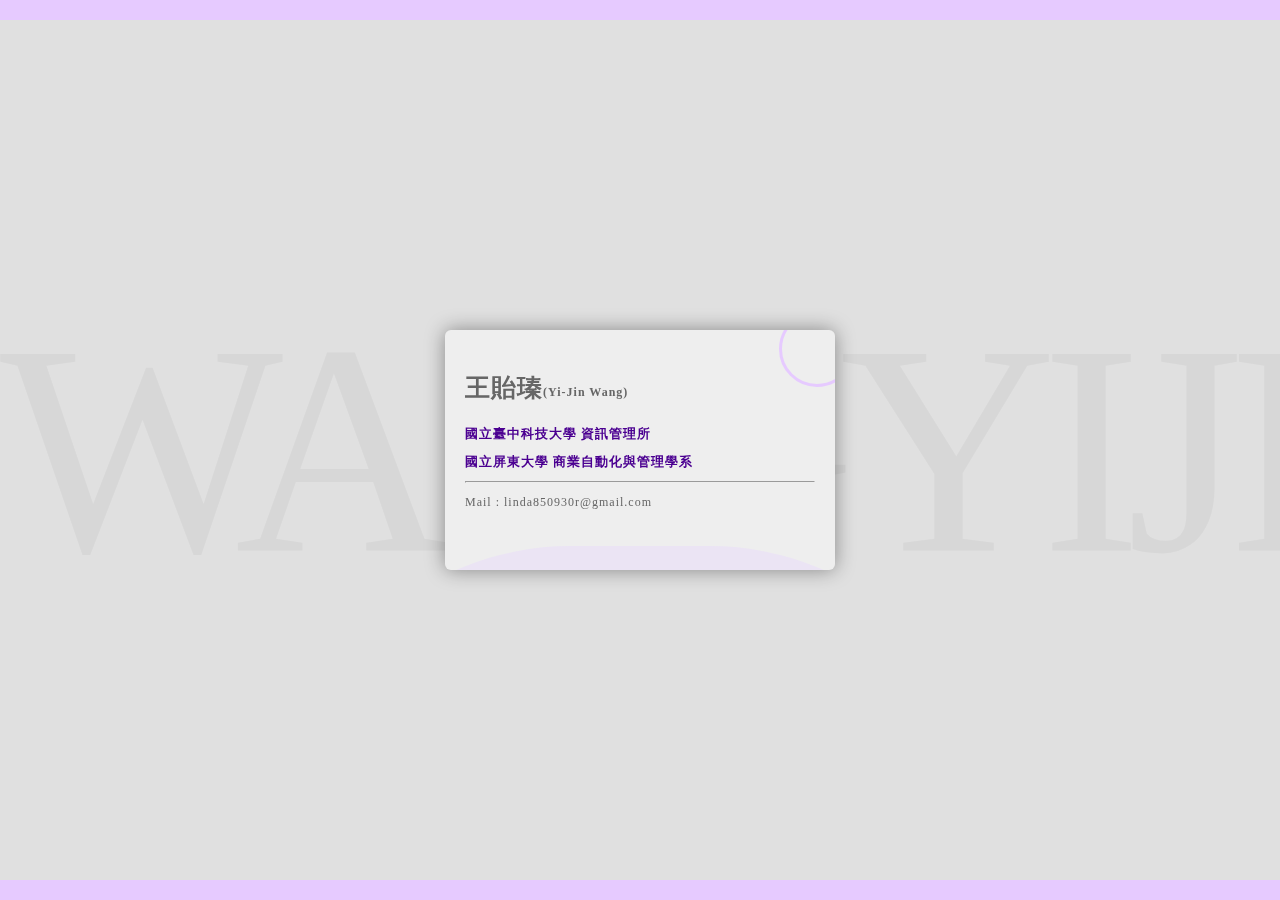
<file: index.html>
<!DOCTYPE html>
<html lang="en">
<head>
    <meta charset="UTF-8">
    <meta http-equiv="X-UA-Compatible" content="IE=edge">
    <meta name="viewport" content="width=device-width, initial-scale=1.0">
    <title>王貽瑧的個人履歷</title>
    <link rel="stylesheet" href="./css/style.css" type="text/css" />

</head>
<body>
    <div class="mark">WANGYIJIN</div>
    <div class="wrapper">
        <a class="btn" href="index1.html">
            <div class="namecard">
                <h2>王貽瑧<span>(Yi-Jin Wang)</span></h2>
                <h5>國立臺中科技大學 資訊管理所</h5>
                <h5>國立屏東大學 商業自動化與管理學系</h5>
                <hr>
                <p>Mail : linda850930r@gmail.com</p>
                <!-- <div class="circle circle1"></div> -->
                <div class="circle circle2"></div>
            </div>
        </a>
    </div>
</body>
</html>
</file>
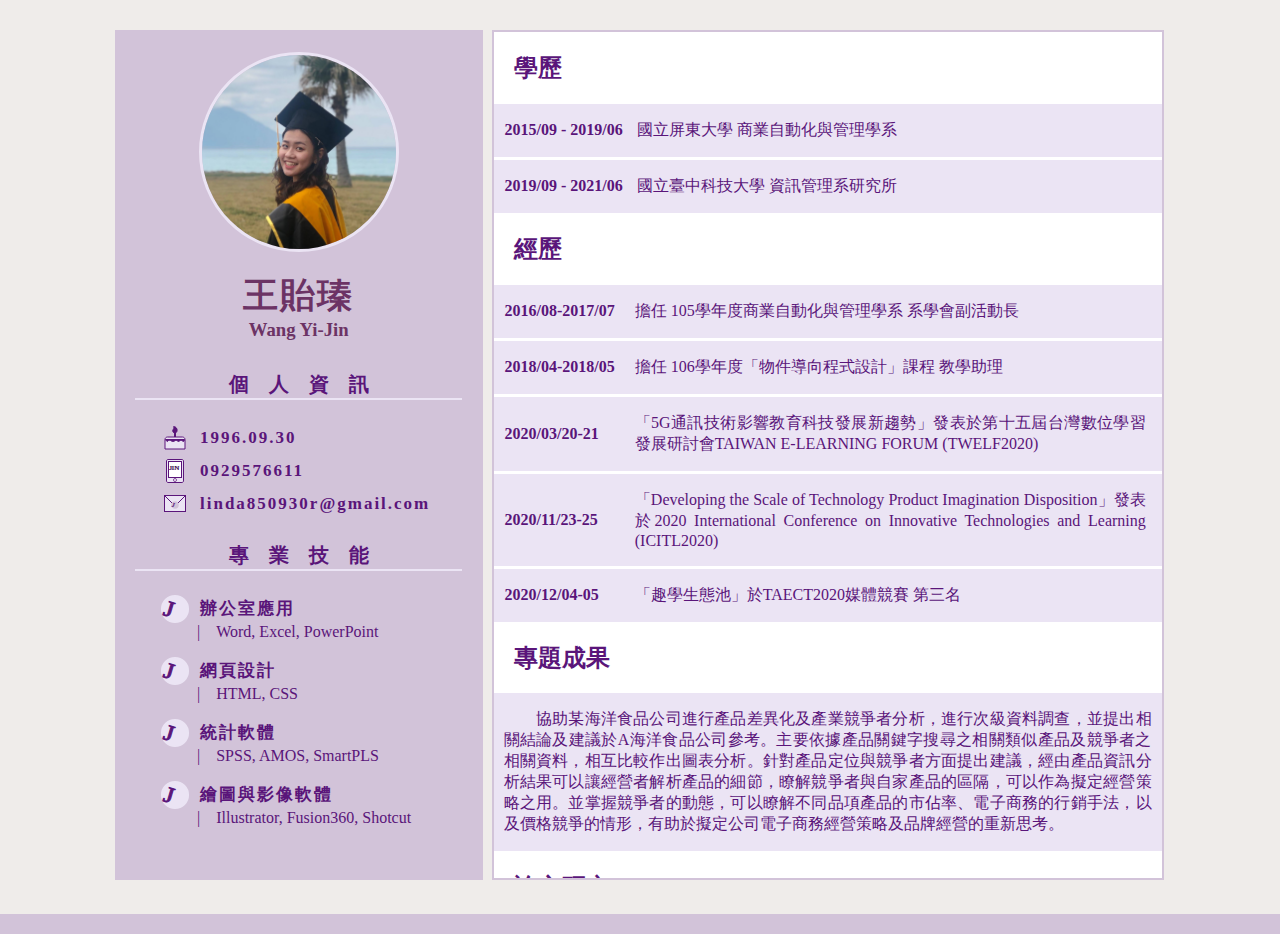
<file: index1.html>
<!DOCTYPE html>
<html lang="en">

<head>
    <meta charset="UTF-8">
    <meta http-equiv="X-UA-Compatible" content="IE=edge">
    <meta name="viewport" content="width=device-width, initial-scale=1.0">
    <title>王貽瑧的履歷</title>
    <link rel="stylesheet" href="./css/style1.css" type="text/css" />
</head>

<body>
    <div class="container">
        <div class="personal">
            <div class="headshot"><img class="headshot1" src="image/avatar.jpg" alt=""></div>
            <h2>王貽瑧</h2>
            <h3>Wang Yi-Jin</h3>
            <div class="introduce">
                <p class="introduce_title">個人資訊</p>
                <div class="personal_left">
                    <div class="picture"><img src="image/生日插圖.svg" alt=""></div>
                    <div class="picture"><img src="image/手機插圖.svg" alt=""></div>
                    <div class="picture"><img src="image/信箱插圖.svg" alt=""></div>
                </div>
                <div class="personal_right">
                    <p>1996.09.30</p>
                    <p>0929576611</p>
                    <p>linda850930r@gmail.com</p>
                </div>
                <p class="introduce_title">專業技能</p>
                <div class="personal_left">
                    <div class="content picture"><img src="image/項目.svg" alt=""></div>
                    <div class="personal_right">
                        <p>辦公室應用</p>
                    </div>
                    <p class="narrate">|　Word, Excel, PowerPoint</p>
                </div>
                <div class="personal_left">
                    <div class="content picture"><img src="image/項目.svg" alt=""></div>
                    <div class="personal_right">
                        <p>網頁設計</p>
                    </div>
                    <p class="narrate">|　HTML, CSS</p>
                </div>
                <div class="personal_left">
                    <div class="content picture"><img src="image/項目.svg" alt=""></div>
                    <div class="personal_right">
                        <p>統計軟體</p>
                    </div>
                    <p class="narrate">|　SPSS, AMOS, SmartPLS</p>
                </div>
                <div class="personal_left">
                    <div class="content picture"><img src="image/項目.svg" alt=""></div>
                    <div class="personal_right">
                        <p>繪圖與影像軟體</p>
                    </div>
                    <p class="narrate">|　Illustrator, Fusion360, Shotcut</p>
                </div>
            </div>
        </div>

        <div class="personal2">
            <div>
                <h2>學歷</h2>
                <div class="borderline"></div>
                <div class="education">
                    <div class="date">
                        <p>2015/09 - 2019/06</p>
                    </div>
                    <div class="narrate">
                        <p>國立屏東大學 商業自動化與管理學系</p>
                    </div>
                </div>
                <div class="education">
                    <div class="date">
                        <p>2019/09 - 2021/06</p>
                    </div>
                    <div class="narrate">
                        <p>國立臺中科技大學 資訊管理系研究所</p>
                    </div>
                </div>
            </div>

            <div>
                <h2>經歷</h2>
                <div class="experience">
                    <div class="date">
                        <p>2016/08-2017/07</p>
                    </div>
                    <div class="narrate">
                        <p>擔任 105學年度商業自動化與管理學系 系學會副活動長</p>
                    </div>
                </div>
                <div class="experience">
                    <div class="date">
                        <p>2018/04-2018/05</p>
                    </div>
                    <div class="narrate">
                        <p>擔任 106學年度「物件導向程式設計」課程 教學助理</p>
                    </div>
                </div>
                <div class="experience">
                    <div class="date">
                        <p>2020/03/20-21</p>
                    </div>
                    <div class="narrate">
                        <p>「5G通訊技術影響教育科技發展新趨勢」發表於第十五屆台灣數位學習發展研討會TAIWAN E-LEARNING FORUM (TWELF2020)</p>
                    </div>
                </div>
                <div class="experience">
                    <div class="date">
                        <p>2020/11/23-25</p>
                    </div>
                    <div class="narrate">
                        <p>「Developing the Scale of Technology Product Imagination Disposition」發表於2020 International
                            Conference on Innovative Technologies and Learning (ICITL2020)</p>
                    </div>
                </div>
                <div class="experience">
                    <div class="date">
                        <p>2020/12/04-05</p>
                    </div>
                    <div class="narrate">
                        <p>「趣學生態池」於TAECT2020媒體競賽 第三名</p>
                    </div>
                </div>
            </div>

            <div>
                <h2>專題成果</h2>
                <div class="achievement">
                    <div class="narrate">
                        <p>　　協助某海洋食品公司進行產品差異化及產業競爭者分析，進行次級資料調查，並提出相關結論及建議於A海洋食品公司參考。主要依據產品關鍵字搜尋之相關類似產品及競爭者之相關資料，相互比較作出圖表分析。針對產品定位與競爭者方面提出建議，經由產品資訊分析結果可以讓經營者解析產品的細節，瞭解競爭者與自家產品的區隔，可以作為擬定經營策略之用。並掌握競爭者的動態，可以瞭解不同品項產品的市佔率、電子商務的行銷手法，以及價格競爭的情形，有助於擬定公司電子商務經營策略及品牌經營的重新思考。</p>
                    </div>
                </div>
            </div>

            <div>
                <h2>論文研究</h2>
                <div class="achievement">
                    <div class="narrate">
                        <p>　　科技創業日益增加，加上新冠肺炎疫情的推波助瀾，科技產品發展如雨後春筍般的蓬勃發展，例如APP、智慧穿戴、影音平台與民眾的生活形影不離，對於科技產品網路創業意圖的形成知之甚少。以社會認知理論為框架及Amabile等人（1994）的動機理論為研究基礎，探討個人的科技產品想像傾向、網路創業內在動機（享受挑戰、樂在其中）、網路創業外在動機（外在酬賞、尋求認可），與環境的社會支持之關聯。</p>
                        <p>　　以臺灣地區18歲以上的成年人作為研究對象，回收568份有效問卷。資料分析使用IBM SPSS、AMOS及SmartPLS等統計軟體，進行探索性因素分析、項目分析與驗證性因素分析，並驗證假設路徑結果。文末，對科技產品的網路創業意圖形成提供具體建議。</p>
                    </div>
                </div>
            </div>

            <div>
                <h2>證照</h2>
                <div class="license">
                    <div>
                        <img class="picture" src="./image/MOS.jpg" alt="">
                        <span>2015/05/16 Microsoft Office Specialist</span>
                    </div>
                    <div>
                        <img class="picture" src="./image/IC3.jpg" alt="">
                        <span>2015/05/18 IC3</span>
                    </div>
                    <div>
                        <img class="picture" src="./image/ERP.jpg" alt="">
                        <span>2016/06 ERP軟體應用師-財務模組</span>
                    </div>
                    <div>
                        <img class="picture" src="./image/TQC+Dreamweaver.jpg" alt="">
                        <span>2016/06/07 網頁編輯製作Dreamweaver CS6</span>
                    </div>
                    
                    <div>
                        <img class="picture" src="./image/e-enterprise.jpg" alt="">
                        <span>2018/06/07 企業電子化規劃師-網路行銷</span>
                    </div>
                </div>
            </div>

        </div>
    </div>


</body>

</html>
</file>
<file: css/style.css>
* {
  position: relative;
}

html, body {
  width: 100%;
  height: 100%;
  margin: 0px;
  padding: 0px;
}

body {
  background-color: #E0E0E0;
  border-top: solid 20px #E6CAFF;
  border-bottom: solid 20px #E6CAFF;
  -webkit-box-sizing: border-box;
          box-sizing: border-box;
  overflow: hidden;
}

.wrapper {
  height: 100%;
}

.btn {
  text-decoration: none;
  position: absolute;
  width: 350px;
  height: 200px;
  padding: 20px;
  top: 50%;
  left: 50%;
  -webkit-transform: translate(-50%, -50%);
          transform: translate(-50%, -50%);
  background-color: #eee;
  letter-spacing: 1px;
  color: #666;
  overflow: hidden;
  border-radius: 6px;
  -webkit-box-shadow: 0px 0px 20px 0px rgba(0, 0, 0, 0.4);
          box-shadow: 0px 0px 20px 0px rgba(0, 0, 0, 0.4);
  -webkit-transition: 1s;
  transition: 1s;
}

.btn:before {
  content: "";
  background-color: #EBE4F4;
  position: absolute;
  width: 700px;
  height: 700px;
  border-radius: 40%;
  left: 50%;
  top: 90%;
  -webkit-transform: translateX(-50%);
          transform: translateX(-50%);
  -webkit-transition: 0.5s;
  transition: 0.5s;
  -webkit-animation: wave 5s infinite linear;
          animation: wave 5s infinite linear;
}

@-webkit-keyframes wave {
  0% {
    -webkit-transform: translateX(-50%) rotate(0deg);
            transform: translateX(-50%) rotate(0deg);
  }
  100% {
    -webkit-transform: translateX(-50%) rotate(360deg);
            transform: translateX(-50%) rotate(360deg);
  }
}

@keyframes wave {
  0% {
    -webkit-transform: translateX(-50%) rotate(0deg);
            transform: translateX(-50%) rotate(0deg);
  }
  100% {
    -webkit-transform: translateX(-50%) rotate(360deg);
            transform: translateX(-50%) rotate(360deg);
  }
}

.btn:hover {
  -webkit-box-shadow: 0px 0px 5px 0px rgba(0, 0, 0, 0.4);
          box-shadow: 0px 0px 5px 0px rgba(0, 0, 0, 0.4);
}

.btn:hover:before {
  width: 800px;
  height: 800px;
  top: 30%;
}

.btn:active .namecard {
  -webkit-box-shadow: 0px 0px 0px 0px rgba(0, 0, 0, 0.2);
          box-shadow: 0px 0px 0px 0px rgba(0, 0, 0, 0.2);
}

.namecard h2 {
  font-size: 25px;
  font-weight: 700;
}

.namecard h2 span {
  font-size: 12px;
  font-weight: 700;
}

.namecard h5 {
  color: #4B0091;
  margin: 10px 0px;
}

.namecard p {
  font-size: 12px;
}

.circle {
  width: 100px;
  height: 100px;
  border-radius: 100%;
  position: absolute;
}

.circle1 {
  right: 50px;
  bottom: -110px;
  background-color: #E6CAFF;
}

.circle2 {
  width: 70px;
  height: 70px;
  right: -40px;
  top: -60px;
  border: solid 3px #E6CAFF;
}

.mark {
  font-size: 300px;
  width: 100%;
  position: fixed;
  top: 50%;
  left: 50%;
  -webkit-transform: translate(-50%, -50%);
          transform: translate(-50%, -50%);
  font-weight: 100;
  color: rgba(0, 0, 0, 0.04);
  letter-spacing: -15px;
  text-align: center;
}

@media (max-width: 300px) {
  .namecard {
    width: 100%;
    height: 200px;
    margin: auto;
  }
}
/*# sourceMappingURL=style.css.map */
</file>
<file: css/style1.css>
@charset "UTF-8";
* {
  position: relative;
  -webkit-box-sizing: border-box;
          box-sizing: border-box;
}

html, body {
  padding: 0px;
  margin: 0px;
  background-color: #EFECEA;
}

::-webkit-scrollbar {
  width: 5px;
  height: 5px;
}

::-webkit-scrollbar-thumb {
  background-color: #EFECEA;
  border-radius: 5px;
}

hr {
  color: #5a157a;
  margin: 0px;
}

body {
  border-bottom: solid 20px #D2C3D9;
  font-family: Times New Roman, 微軟正黑體;
  color: #5a157a;
}

.test {
  border: solid 2px;
}

.container {
  margin: 30px auto;
  max-width: 1050px;
}

.content {
  display: inline-block;
  vertical-align: top;
  margin: 0px;
}

.personal {
  display: inline-block;
  vertical-align: top;
  margin: auto 5px auto 0px;
  width: 35%;
  height: 850px;
  background-color: #D2C3D9;
  border: 2px solid #D2C3D9;
}

.personal h2 {
  color: #6C3365;
  text-align: center;
  letter-spacing: 2px;
  margin: 0px;
  padding-top: 20px;
  font-size: 35px;
}

.personal h3 {
  color: #6C3365;
  text-align: center;
  margin: 0px;
}

.personal .introduce {
  top: 10px;
}

.personal .introduce .introduce_title {
  width: 90%;
  text-align: center;
  font-size: 20px;
  font-weight: 900;
  letter-spacing: 20px;
  text-indent: 20px;
  margin-left: auto;
  margin-right: auto;
  margin-top: 20px;
  color: #5a157a;
  border-bottom: 2px solid #EBE4F4;
}

.personal .headshot {
  margin-left: auto;
  margin-right: auto;
  width: 200px;
  height: 200px;
  margin-top: 20px;
  border: 3px solid #EBE4F4;
  border-radius: 50%;
  overflow: hidden;
}

.personal .headshot1 {
  margin: 0px;
  width: 250px;
  top: -35px;
  left: -25px;
  position: absolute;
}

.personal .information {
  top: 450px;
  margin-left: 10px;
}

.personal_left {
  display: inline-block;
  margin-left: 40px;
}

.personal_left .picture {
  width: 30px;
  height: 30px;
  margin: 3px;
}

.personal_left .narrate {
  top: -5px;
  margin-top: 0px;
  margin-bottom: 5px;
  padding-left: 40px;
}

.personal_right {
  display: inline-block;
  vertical-align: top;
}

.personal_right p {
  margin: 3px;
  font-size: 17px;
  line-height: 30px;
  font-weight: 900;
  letter-spacing: 2px;
}

.personal2 {
  display: inline-block;
  background-color: white;
  border: solid 2px #D2C3D9;
  margin: auto 0px auto 0px;
  width: 64%;
  height: 850px;
  overflow-y: auto;
}

.personal2 h2 {
  margin-left: 20px;
}

.education {
  background-color: #EBE4F4;
  margin-top: 3px;
}

.education .date {
  display: inline-block;
  margin-left: 11px;
  margin-right: 10px;
  font-weight: bold;
}

.education .narrate {
  display: inline-block;
}

.experience {
  background-color: #EBE4F4;
  margin-top: 3px;
  display: -webkit-box;
  display: -ms-flexbox;
  display: flex;
  -webkit-box-align: center;
      -ms-flex-align: center;
          align-items: center;
}

.experience .date {
  display: inline-block;
  margin-left: 11px;
  margin-right: 10px;
  width: 18%;
  vertical-align: top;
  font-weight: bold;
}

.experience .narrate {
  display: inline-block;
  width: 78%;
  padding-right: 10px;
  text-align: justify;
}

.achievement {
  background-color: #EBE4F4;
  margin-top: 3px;
  display: -webkit-box;
  display: -ms-flexbox;
  display: flex;
  -webkit-box-align: center;
      -ms-flex-align: center;
          align-items: center;
}

.achievement .narrate {
  width: 100%;
  padding: 0px 10px;
  text-align: justify;
}

.license {
  width: 100%;
  height: 500px;
  background-color: #EBE4F4;
}

.license div {
  width: 100%;
  height: 100%;
  position: absolute;
  opacity: 0;
  filter: alpha(opacity=0);
  -webkit-animation: slide 20s infinite;
          animation: slide 20s infinite;
}

.license div:nth-child(1) {
  -webkit-animation-delay: 0s;
          animation-delay: 0s;
}

.license div:nth-child(2) {
  -webkit-animation-delay: 4s;
          animation-delay: 4s;
}

.license div:nth-child(3) {
  -webkit-animation-delay: 8s;
          animation-delay: 8s;
}

.license div:nth-child(4) {
  -webkit-animation-delay: 12s;
          animation-delay: 12s;
}

.license div:nth-child(5) {
  -webkit-animation-delay: 16s;
          animation-delay: 16s;
}

.license .picture {
  max-width: 90%;
  max-height: 90%;
  position: absolute;
  top: 30%;
  left: 50%;
  -webkit-transform: translate(-50%, -30%);
          transform: translate(-50%, -30%);
  z-index: 1;
  -webkit-transition: 0.3s ease;
  transition: 0.3s ease;
}

.license span {
  width: 100%;
  text-align: center;
  font-size: 15px;
  font-weight: 600;
  letter-spacing: 1px;
  position: absolute;
  bottom: 8px;
}

.license:hover div {
  -webkit-animation-play-state: paused;
          animation-play-state: paused;
}

.license:hover .picture {
  max-width: 100%;
  max-height: 100%;
}

@-webkit-keyframes slide {
  5% {
    opacity: 1;
    filter: alpha(opacity=100);
  }
  15% {
    opacity: 1;
    filter: alpha(opacity=100);
  }
  20% {
    opacity: 0;
    filter: alpha(opacity=0);
  }
}

@keyframes slide {
  5% {
    opacity: 1;
    filter: alpha(opacity=100);
  }
  15% {
    opacity: 1;
    filter: alpha(opacity=100);
  }
  20% {
    opacity: 0;
    filter: alpha(opacity=0);
  }
}

@media (max-width: 917px) {
  .personal {
    display: block;
    margin: auto;
    width: 90%;
    position: relative;
  }
  .personal2 {
    display: block;
    margin: auto;
    width: 90%;
    height: 100%;
    left: 0px;
  }
  .license {
    height: 300px;
  }
}
/*# sourceMappingURL=style1.css.map */
</file>
